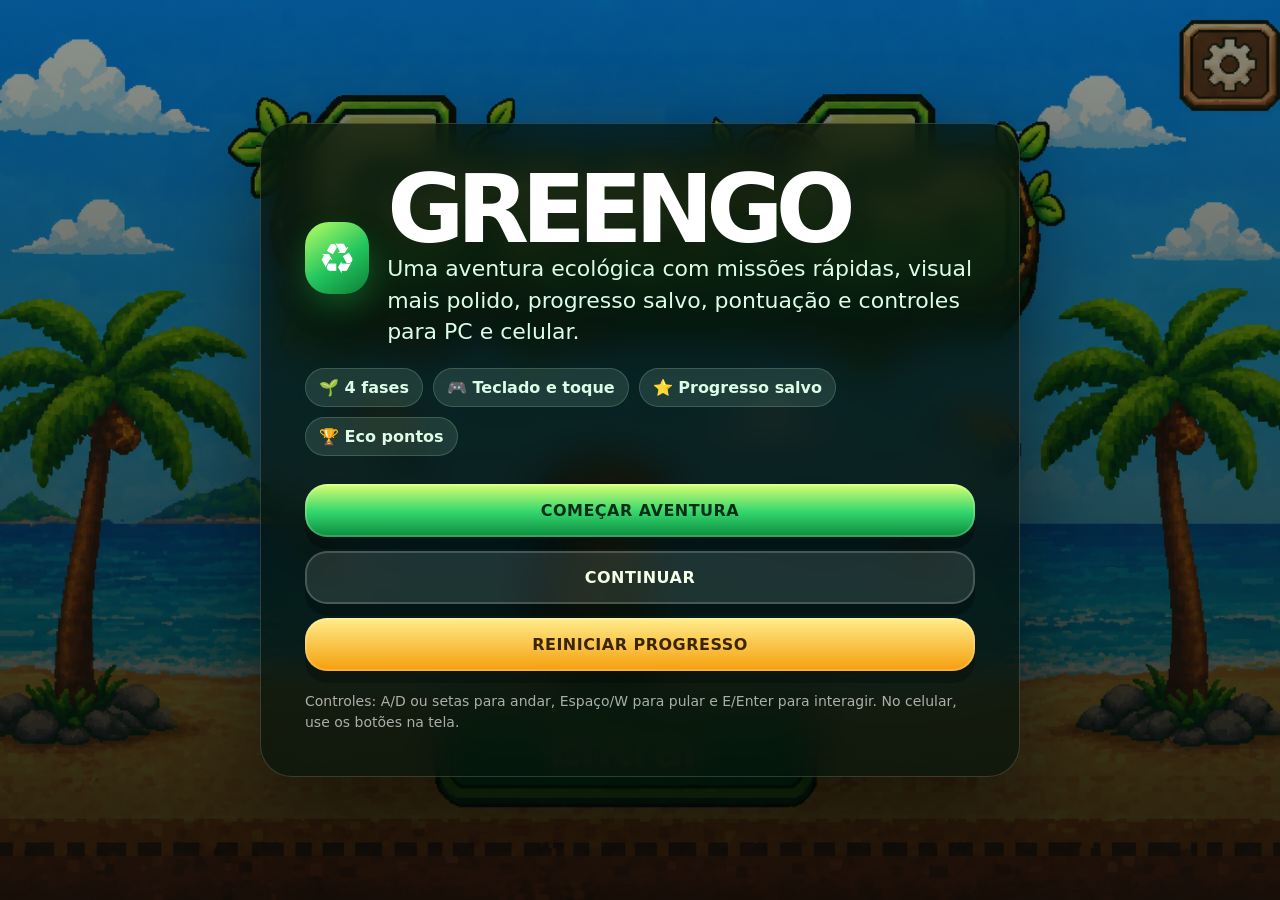
<file: index.html>
<!DOCTYPE html><html lang="pt-BR"><head><meta charset="UTF-8"><meta name="viewport" content="width=device-width,initial-scale=1.0"><title>GreenGo</title><link rel="stylesheet" href="css/style.css"></head><body><div class="screen-bg"></div><main class="menu-shell"><section class="panel"><div class="brand"><div class="logo-badge">♻️</div><div><h1>GreenGo</h1><p class="subtitle">Uma aventura ecológica com missões rápidas, visual mais polido, progresso salvo, pontuação e controles para PC e celular.</p></div></div><div class="chips"><span class="chip">🌱 4 fases</span><span class="chip">🎮 Teclado e toque</span><span class="chip">⭐ Progresso salvo</span><span class="chip">🏆 Eco pontos</span></div><div class="actions"><button class="btn primary" onclick="Core.transition('login.html')">Começar aventura</button><button class="btn secondary" onclick="Core.transition(Core.get('fase','jogo.html'))">Continuar</button><button class="btn danger" onclick="localStorage.clear();alert('Progresso apagado!')">Reiniciar progresso</button></div><p class="footer-note">Controles: A/D ou setas para andar, Espaço/W para pular e E/Enter para interagir. No celular, use os botões na tela.</p></section></main><div class="fade"></div><script src="js/core.js"></script></body></html>
</file>
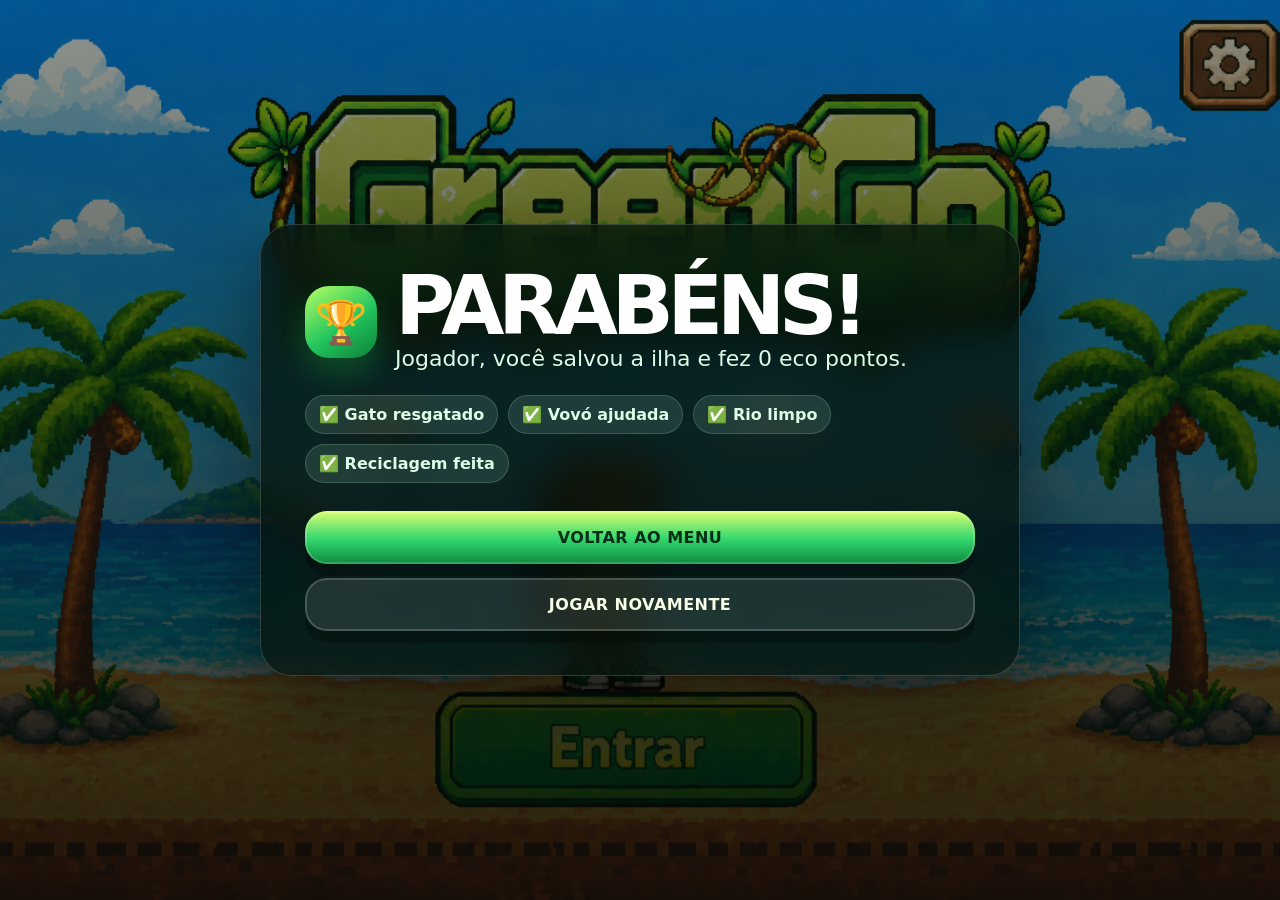
<file: final.html>
<!DOCTYPE html><html lang="pt-BR"><head><meta charset="UTF-8"><meta name="viewport" content="width=device-width,initial-scale=1.0"><title>GreenGo - Vitória</title><link rel="stylesheet" href="css/style.css"></head><body><div class="screen-bg"></div><main class="menu-shell"><section class="panel"><div class="brand"><div class="logo-badge">🏆</div><div><h1 style="font-size:clamp(42px,9vw,82px)">Parabéns!</h1><p class="subtitle" id="msg">Você concluiu a jornada GreenGo.</p></div></div><div class="chips"><span class="chip">✅ Gato resgatado</span><span class="chip">✅ Vovó ajudada</span><span class="chip">✅ Rio limpo</span><span class="chip">✅ Reciclagem feita</span></div><div class="actions"><button class="btn primary" onclick="Core.transition('index.html')">Voltar ao menu</button><button class="btn secondary" onclick="Core.save('fase','jogo.html');Core.save('score',0);Core.transition('jogo.html')">Jogar novamente</button></div></section></main><div class="fade"></div><script src="js/core.js"></script><script>document.getElementById('msg').textContent=`${Core.get('nome','Jogador')}, você salvou a ilha e fez ${Core.get('score',0)} eco pontos.`</script></body></html>
</file>
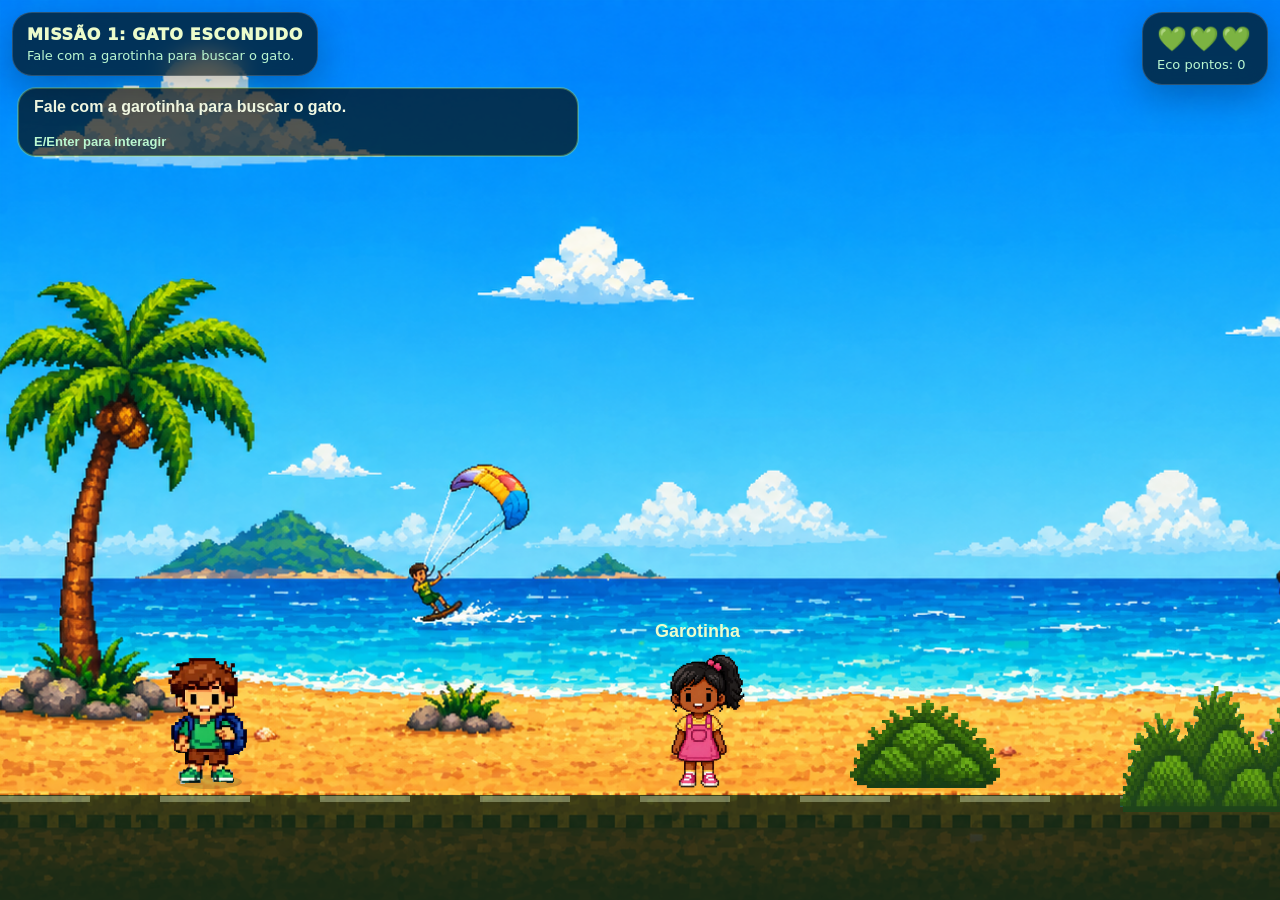
<file: jogo.html>
<!DOCTYPE html><html lang="pt-BR"><head><meta charset="UTF-8"><meta name="viewport" content="width=device-width,initial-scale=1.0"><title>GreenGo - Missão 1</title><link rel="stylesheet" href="css/style.css"></head><body><canvas id="game"></canvas><div class="game-ui"><div class="top-hud"><div class="hud-card" id="hudText"></div><div class="hud-card" id="hudStats"></div></div><div class="touch-controls"><div class="touch-pad"><button class="touch-btn" data-hold="left">◀</button><button class="touch-btn" data-hold="right">▶</button></div><div class="touch-actions"><button class="touch-btn" data-tap="action">E</button><button class="touch-btn big" data-hold="jump">⤒</button></div></div></div><div class="fade"></div><script src="js/core.js"></script><script src="js/mission1.js"></script></body></html>
</file>
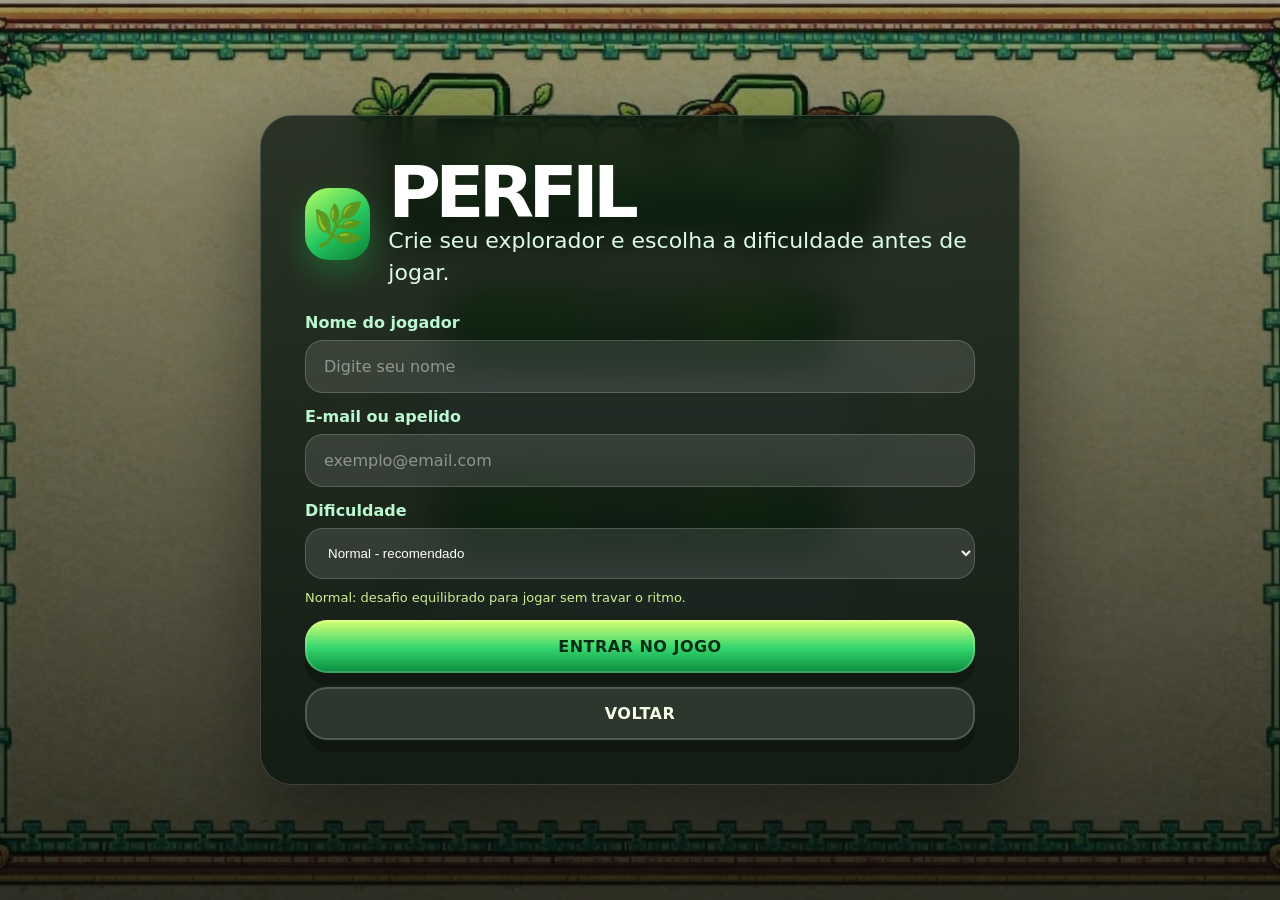
<file: login.html>
<!DOCTYPE html>
<html lang="pt-BR">
<head>
  <meta charset="UTF-8">
  <meta name="viewport" content="width=device-width, initial-scale=1.0">

  <title>GreenGo - Perfil</title>

  <link rel="stylesheet" href="css/style.css">
</head>

<body>
  <div class="screen-bg login"></div>

  <main class="menu-shell">
    <section class="panel">
      <div class="brand">
        <div class="logo-badge">🌿</div>

        <div>
          <h1 style="font-size:clamp(38px,8vw,72px)">Perfil</h1>
          <p class="subtitle">Crie seu explorador e escolha a dificuldade antes de jogar.</p>
        </div>
      </div>

      <div class="form">
        <label class="field">
          <span>Nome do jogador</span>
          <input id="nome" placeholder="Digite seu nome" autocomplete="name">
        </label>

        <label class="field">
          <span>E-mail ou apelido</span>
          <input id="email" placeholder="exemplo@email.com" autocomplete="email">
        </label>

        <label class="field">
          <span>Dificuldade</span>

          <select id="dif" onchange="updateDifficultyInfo()">
            <option value="normal">Normal - recomendado</option>
            <option value="facil">Fácil - mais vidas</option>
            <option value="desafio">Desafio - mais obstáculos</option>
          </select>

          <small class="field-help" id="difInfo">Normal: desafio equilibrado para jogar sem travar o ritmo.</small>
        </label>

        <button class="btn primary" onclick="go()">Entrar no jogo</button>
        <button class="btn secondary" onclick="Core.transition('index.html')">Voltar</button>
      </div>
    </section>
  </main>

  <div class="fade"></div>

  <script src="js/core.js"></script>
  <script>
    const difficultyText = {
      normal: 'Normal: desafio equilibrado para jogar sem travar o ritmo.',
      facil: 'Fácil: mais vidas, menos pressão e melhor para testar o jogo.',
      desafio: 'Desafio: mais obstáculos e menos tolerância a erros.'
    };

    function updateDifficultyInfo() {
      const dif = document.getElementById('dif').value;
      document.getElementById('difInfo').textContent = difficultyText[dif] || difficultyText.normal;
    }

    function fillSavedProfile() {
      const nome = Core.get('nome', '');
      const email = Core.get('email', '');
      const dif = Core.get('dif', 'normal');

      document.getElementById('nome').value = nome;
      document.getElementById('email').value = email;
      document.getElementById('dif').value = dif;
      updateDifficultyInfo();
    }

    function go() {
      const n = document.getElementById('nome').value.trim();
      const e = document.getElementById('email').value.trim();

      if (!n || !e) {
        alert('Preencha nome e e-mail/apelido.');
        return;
      }

      Core.save('nome', n);
      Core.save('email', e);
      Core.save('dif', document.getElementById('dif').value);
      Core.save('score', 0);
      Core.save('fase', 'jogo.html');
      Core.transition('jogo.html');
    }

    fillSavedProfile();
  </script>
</body>
</html>
</file>
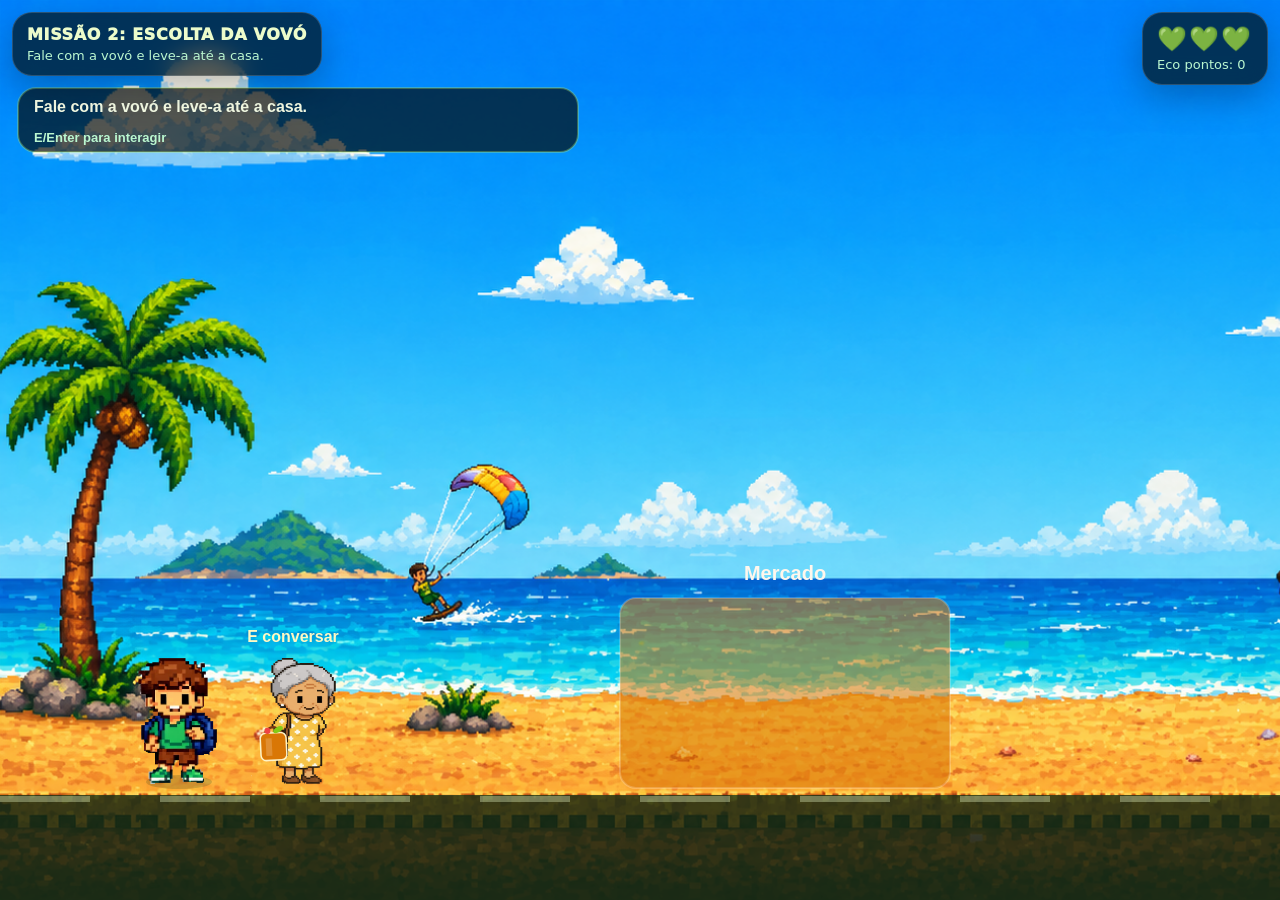
<file: missao2.html>
<!DOCTYPE html><html lang="pt-BR"><head><meta charset="UTF-8"><meta name="viewport" content="width=device-width,initial-scale=1.0"><title>GreenGo - Missão 2</title><link rel="stylesheet" href="css/style.css"></head><body><canvas id="game"></canvas><div class="game-ui"><div class="top-hud"><div class="hud-card" id="hudText"></div><div class="hud-card" id="hudStats"></div></div><div class="touch-controls"><div class="touch-pad"><button class="touch-btn" data-hold="left">◀</button><button class="touch-btn" data-hold="right">▶</button></div><div class="touch-actions"><button class="touch-btn" data-tap="action">E</button><button class="touch-btn big" data-hold="jump">⤒</button></div></div></div><div class="fade"></div><script src="js/core.js"></script><script src="js/mission2.js"></script></body></html>
</file>
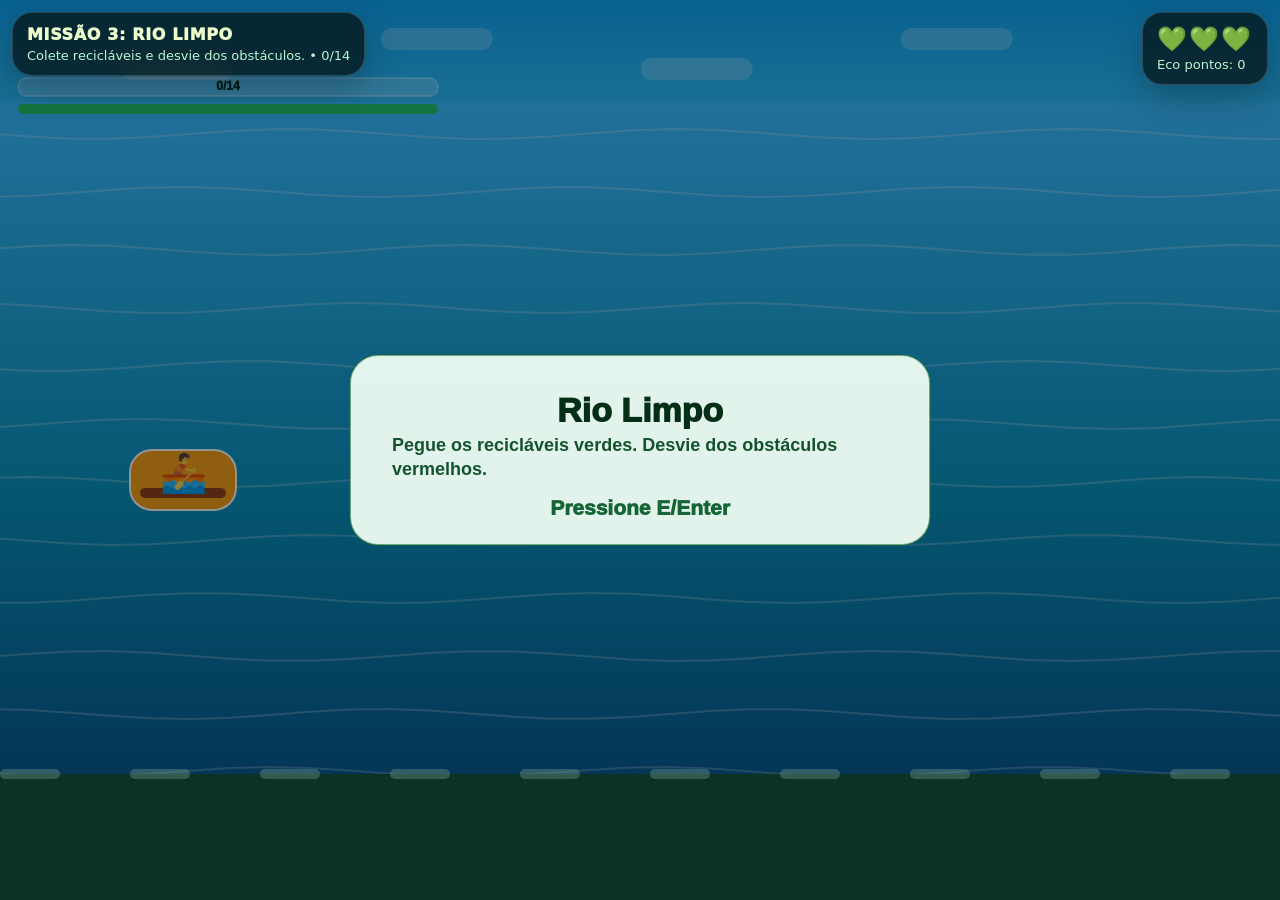
<file: missao3.html>
<!DOCTYPE html>
<html lang="pt-BR">
<head>
  <meta charset="UTF-8">
  <meta name="viewport" content="width=device-width, initial-scale=1.0">

  <title>GreenGo - Missão 3</title>

  <link rel="stylesheet" href="css/style.css">
</head>

<body class="mission-rio">
  <canvas id="game"></canvas>

  <div class="game-ui">
    <div class="top-hud">
      <div class="hud-card" id="hudText"></div>
      <div class="hud-card" id="hudStats"></div>
    </div>

    <div class="touch-controls">
      <div class="touch-pad">
        <button class="touch-btn" type="button" data-hold="left">◀</button>
        <button class="touch-btn" type="button" data-hold="right">▶</button>
      </div>

      <div class="touch-actions">
        <button class="touch-btn" type="button" data-tap="action">E</button>
        <button class="touch-btn big" type="button" data-hold="jump">⤒</button>
      </div>
    </div>
  </div>

  <div class="fade"></div>

  <script src="js/core.js" defer></script>
  <script src="js/mission3.js" defer></script>
</body>
</html>
</file>
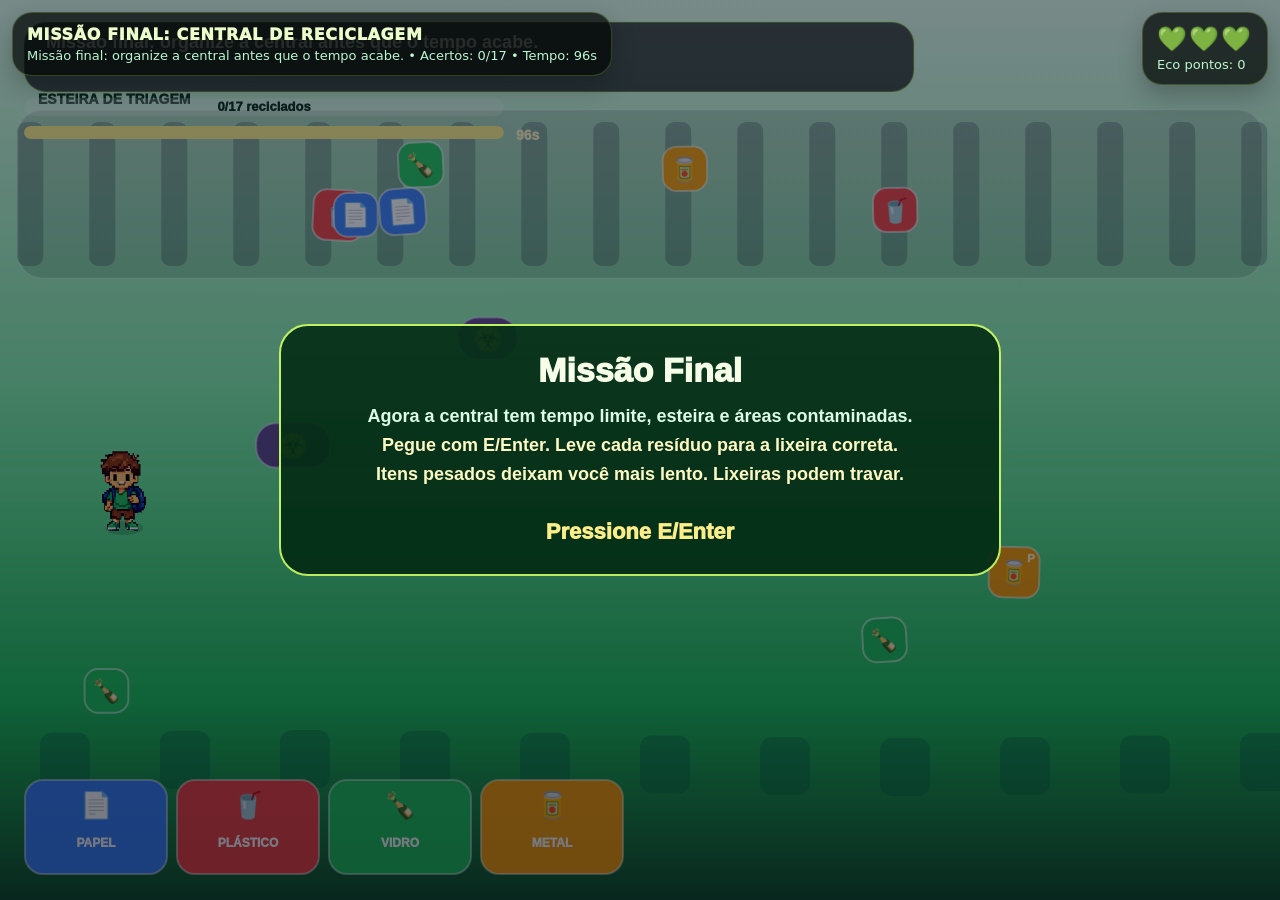
<file: missao4.html>
<!DOCTYPE html>
<html lang="pt-BR">
<head>
  <meta charset="UTF-8">
  <meta name="viewport" content="width=device-width, initial-scale=1.0">

  <title>GreenGo - Missão Final</title>

  <link rel="stylesheet" href="css/style.css">
</head>

<body class="mission-final">
  <canvas id="game"></canvas>

  <div class="game-ui">
    <div class="top-hud">
      <div class="hud-card" id="hudText"></div>
      <div class="hud-card" id="hudStats"></div>
    </div>

    <div class="touch-controls">
      <div class="touch-pad">
        <button class="touch-btn" type="button" data-hold="left">◀</button>
        <button class="touch-btn" type="button" data-hold="right">▶</button>
      </div>

      <div class="touch-actions">
        <button class="touch-btn" type="button" data-tap="action">E</button>
        <button class="touch-btn big" type="button" data-hold="jump">⤒</button>
      </div>
    </div>
  </div>

  <div class="fade"></div>

  <script src="js/core.js" defer></script>
  <script src="js/mission4.js" defer></script>
</body>
</html>
</file>
<file: css/style.css>
*{box-sizing:border-box;margin:0;padding:0}html,body{width:100%;height:100%;overflow:hidden;background:#07150f;color:#fff;font-family:Inter,system-ui,-apple-system,BlinkMacSystemFont,"Segoe UI",Arial,sans-serif}button,input{font:inherit}a{color:inherit}.screen-bg{position:fixed;inset:0;background:linear-gradient(180deg,rgba(7,21,15,.45),rgba(3,8,6,.86)),url('../tela-inicial.png') center/cover no-repeat}.screen-bg.login{background-image:linear-gradient(180deg,rgba(7,21,15,.38),rgba(3,8,6,.82)),url('../login-bg.png')}.menu-shell{position:relative;z-index:2;min-height:100vh;display:grid;place-items:center;padding:24px}.panel{width:min(760px,94vw);border:1px solid rgba(255,255,255,.16);border-radius:32px;background:rgba(5,18,12,.72);backdrop-filter:blur(18px);box-shadow:0 30px 90px rgba(0,0,0,.48);padding:clamp(22px,4vw,44px)}.brand{display:flex;gap:18px;align-items:center;margin-bottom:18px}.logo-badge{width:72px;height:72px;border-radius:24px;background:linear-gradient(145deg,#b7ff64,#22c55e 55%,#0d7f36);display:grid;place-items:center;font-size:42px;box-shadow:0 14px 30px rgba(24,184,79,.32)}h1{font-size:clamp(46px,10vw,94px);line-height:.9;letter-spacing:-.08em;text-transform:uppercase}.subtitle{font-size:clamp(16px,2.4vw,22px);line-height:1.45;color:#dcfce7;max-width:660px}.actions{display:grid;gap:14px;margin-top:28px}.btn{border:0;border-radius:22px;padding:17px 22px;cursor:pointer;font-weight:900;letter-spacing:.03em;text-transform:uppercase;transition:.18s transform,.18s filter,.18s opacity;box-shadow:0 12px 0 rgba(0,0,0,.26),inset 0 0 0 2px rgba(255,255,255,.18)}.btn:hover{transform:translateY(-2px);filter:brightness(1.08)}.btn:active{transform:translateY(5px);box-shadow:0 5px 0 rgba(0,0,0,.25),inset 0 0 0 2px rgba(255,255,255,.18)}.btn.primary{background:linear-gradient(180deg,#d9ff72,#35d76e 52%,#0b8b3e);color:#052e16}.btn.secondary{background:rgba(255,255,255,.10);color:#f7fee7}.btn.danger{background:linear-gradient(180deg,#ffed8b,#f59e0b);color:#3a2500}.form{display:grid;gap:14px;margin-top:24px}.field{display:grid;gap:8px}.field span{color:#bbf7d0;font-weight:800}.field input,.field select{width:100%;border:1px solid rgba(255,255,255,.18);border-radius:18px;background:rgba(255,255,255,.11);color:#fff;padding:16px 18px;outline:none}.field input::placeholder{color:rgba(255,255,255,.45)}.chips{display:flex;flex-wrap:wrap;gap:10px;margin-top:20px}.chip{border-radius:999px;background:rgba(187,247,208,.12);border:1px solid rgba(187,247,208,.18);padding:9px 13px;color:#dcfce7;font-weight:700}.footer-note{margin-top:20px;color:rgba(255,255,255,.65);font-size:14px;line-height:1.45}#game{display:block;width:100vw;height:100vh;background:#06120d;touch-action:none}.game-ui{position:fixed;inset:0;pointer-events:none}.top-hud{position:absolute;top:12px;left:12px;right:12px;display:flex;align-items:flex-start;justify-content:space-between;gap:12px}.hud-card{pointer-events:auto;border:1px solid rgba(255,255,255,.16);border-radius:20px;background:rgba(3,8,6,.66);backdrop-filter:blur(12px);box-shadow:0 12px 36px rgba(0,0,0,.25);padding:12px 14px}.hud-title{font-weight:950;color:#ecfccb;text-transform:uppercase;letter-spacing:.04em}.hud-small{font-size:13px;color:#bbf7d0;margin-top:4px}.hearts{font-size:24px;letter-spacing:2px}.touch-controls{position:absolute;left:16px;right:16px;bottom:16px;display:none;justify-content:space-between;align-items:end;gap:18px}.touch-pad,.touch-actions{pointer-events:auto;display:flex;gap:12px}.touch-btn{width:72px;height:72px;border-radius:24px;border:1px solid rgba(255,255,255,.18);background:rgba(255,255,255,.14);color:#fff;font-weight:950;font-size:26px;box-shadow:0 10px 30px rgba(0,0,0,.25);backdrop-filter:blur(10px)}.touch-btn.big{width:86px;height:86px;border-radius:30px;background:linear-gradient(180deg,#bef264,#22c55e);color:#052e16}.fade{position:fixed;inset:0;background:#020403;opacity:0;pointer-events:none;transition:.35s opacity;z-index:30}.fade.active{opacity:1}@media (max-width:900px),(pointer:coarse){.touch-controls{display:flex}.panel{border-radius:26px}.hud-card{padding:10px 12px}.top-hud{top:8px;left:8px;right:8px}.touch-btn{width:64px;height:64px;border-radius:22px}.touch-btn.big{width:78px;height:78px}}

/* ============================= */
/* MISSÃO FINAL — CENTRAL LEVE   */
/* Otimizado para celular/notebook */
/* ============================= */

.mission-final {
  background:
    radial-gradient(circle at 20% 12%, rgba(190, 242, 100, .12), transparent 30%),
    linear-gradient(180deg, #04130f, #020807);
}

.mission-final .game-ui::before {
  content: "";
  position: fixed;
  inset: 0;
  pointer-events: none;
  background: linear-gradient(180deg, rgba(255,255,255,.035), transparent 55%, rgba(0,0,0,.12));
  z-index: 1;
}

.mission-final .game-ui::after {
  display: none;
}

.mission-final .top-hud,
.mission-final .touch-controls {
  z-index: 6;
}

.mission-final .hud-card {
  border: 1px solid rgba(190, 242, 100, .22);
  background: rgba(3, 8, 6, .72);
  box-shadow: 0 10px 24px rgba(0,0,0,.24);
  backdrop-filter: none;
}

.mission-final .hud-title {
  color: #ecfccb;
  text-shadow: none;
}

.mission-final .hud-small {
  color: #bbf7d0;
}

.mission-final .hearts {
  text-shadow: none;
}

.mission-final .touch-btn {
  border: 1px solid rgba(236, 252, 203, .22);
  background: rgba(255,255,255,.14);
  box-shadow: 0 8px 18px rgba(0,0,0,.28);
  backdrop-filter: none;
}

.mission-final .touch-btn:active {
  transform: scale(.96);
}

.mission-final .touch-btn.big {
  background: linear-gradient(180deg, #d9f99d, #22c55e);
  color: #052e16;
  box-shadow: 0 10px 22px rgba(34,197,94,.22);
}

.mission-final .touch-actions .touch-btn:first-child {
  background: linear-gradient(180deg, #fde68a, #f59e0b);
  color: #3a2500;
}

.mission-final #game {
  background: #06120d;
}


/* Ajustes de UX: dificuldade legível e diálogos menos invasivos */
.field select option {
  color: #052e16;
  background: #f8fafc;
}

.field-help {
  display: block;
  color: #d9f99d;
  font-size: 13px;
  line-height: 1.35;
  margin-top: 2px;
  opacity: .95;
}

.field input:focus,
.field select:focus {
  border-color: rgba(190,242,100,.72);
  box-shadow: 0 0 0 3px rgba(132,204,22,.16);
}

@media (max-width: 720px) {
  .brand {
    align-items: flex-start;
  }

  .logo-badge {
    width: 62px;
    height: 62px;
    border-radius: 20px;
    font-size: 34px;
  }
}
</file>
